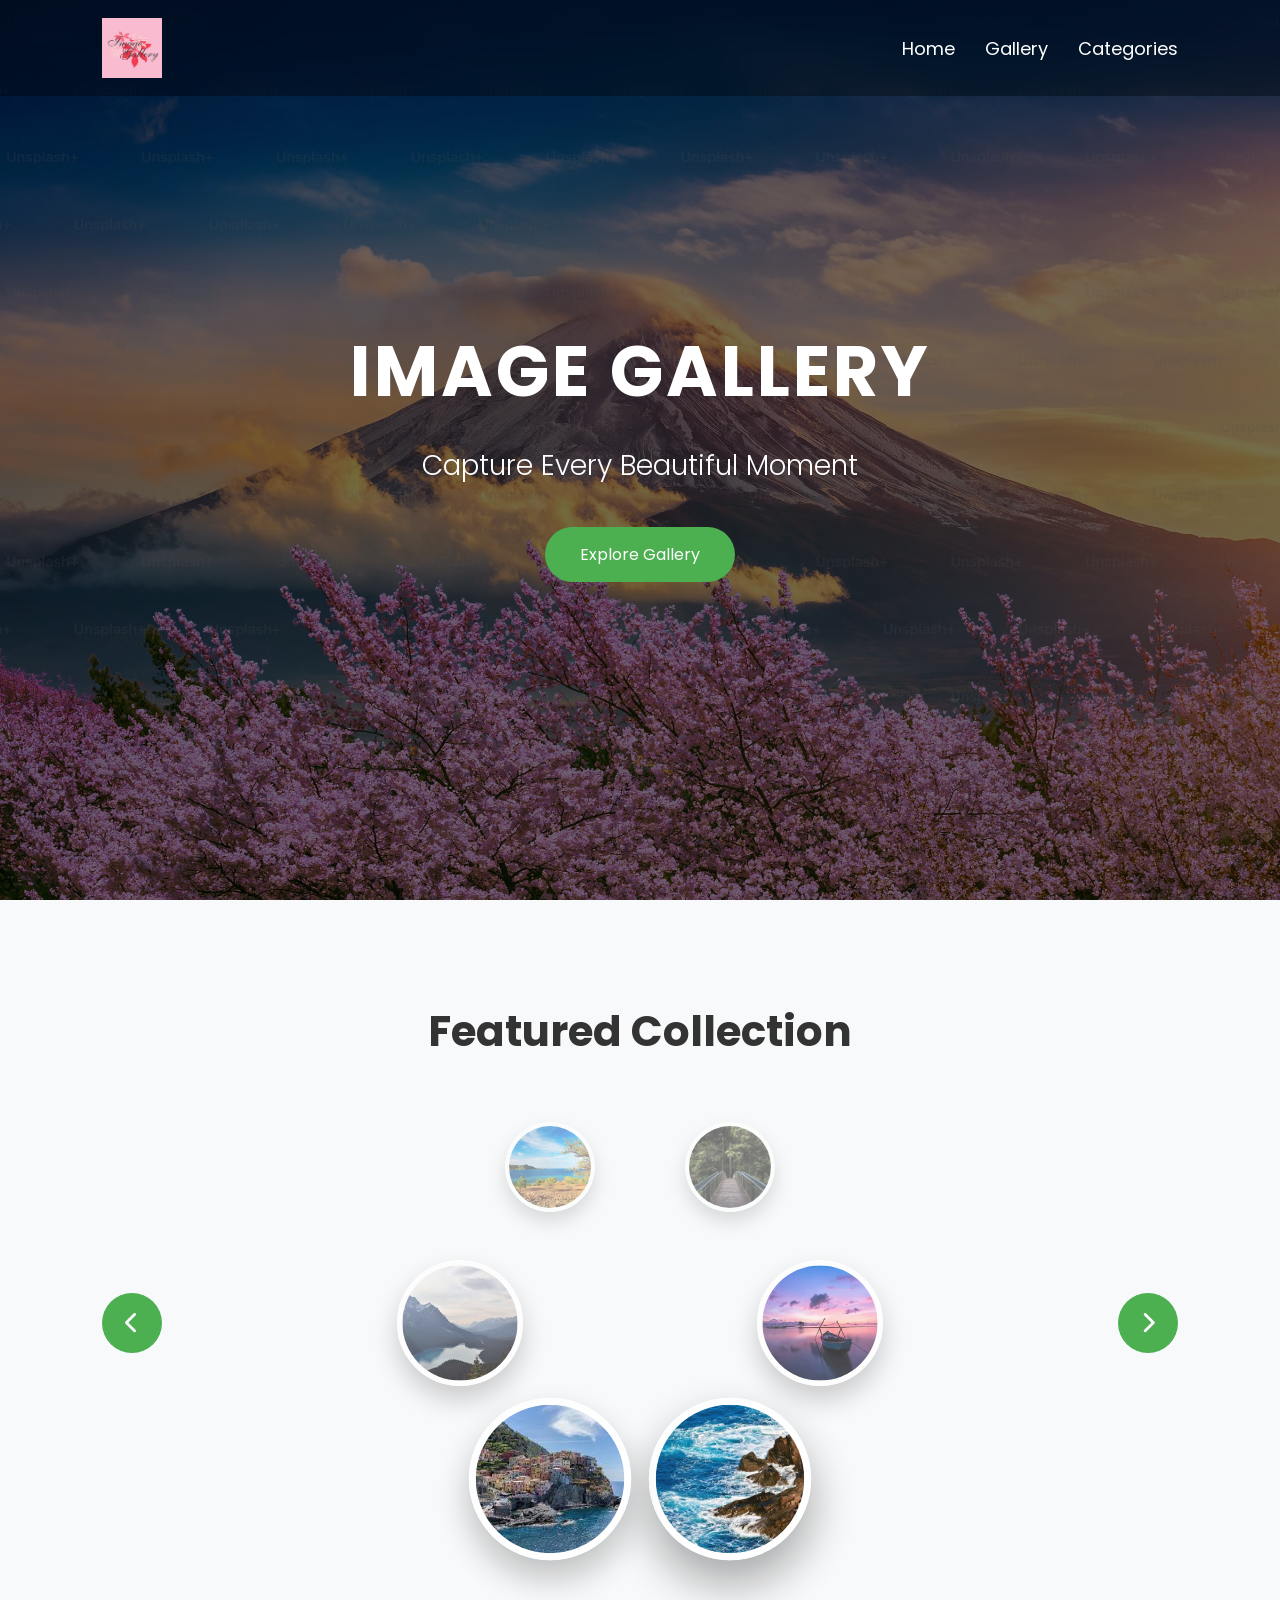
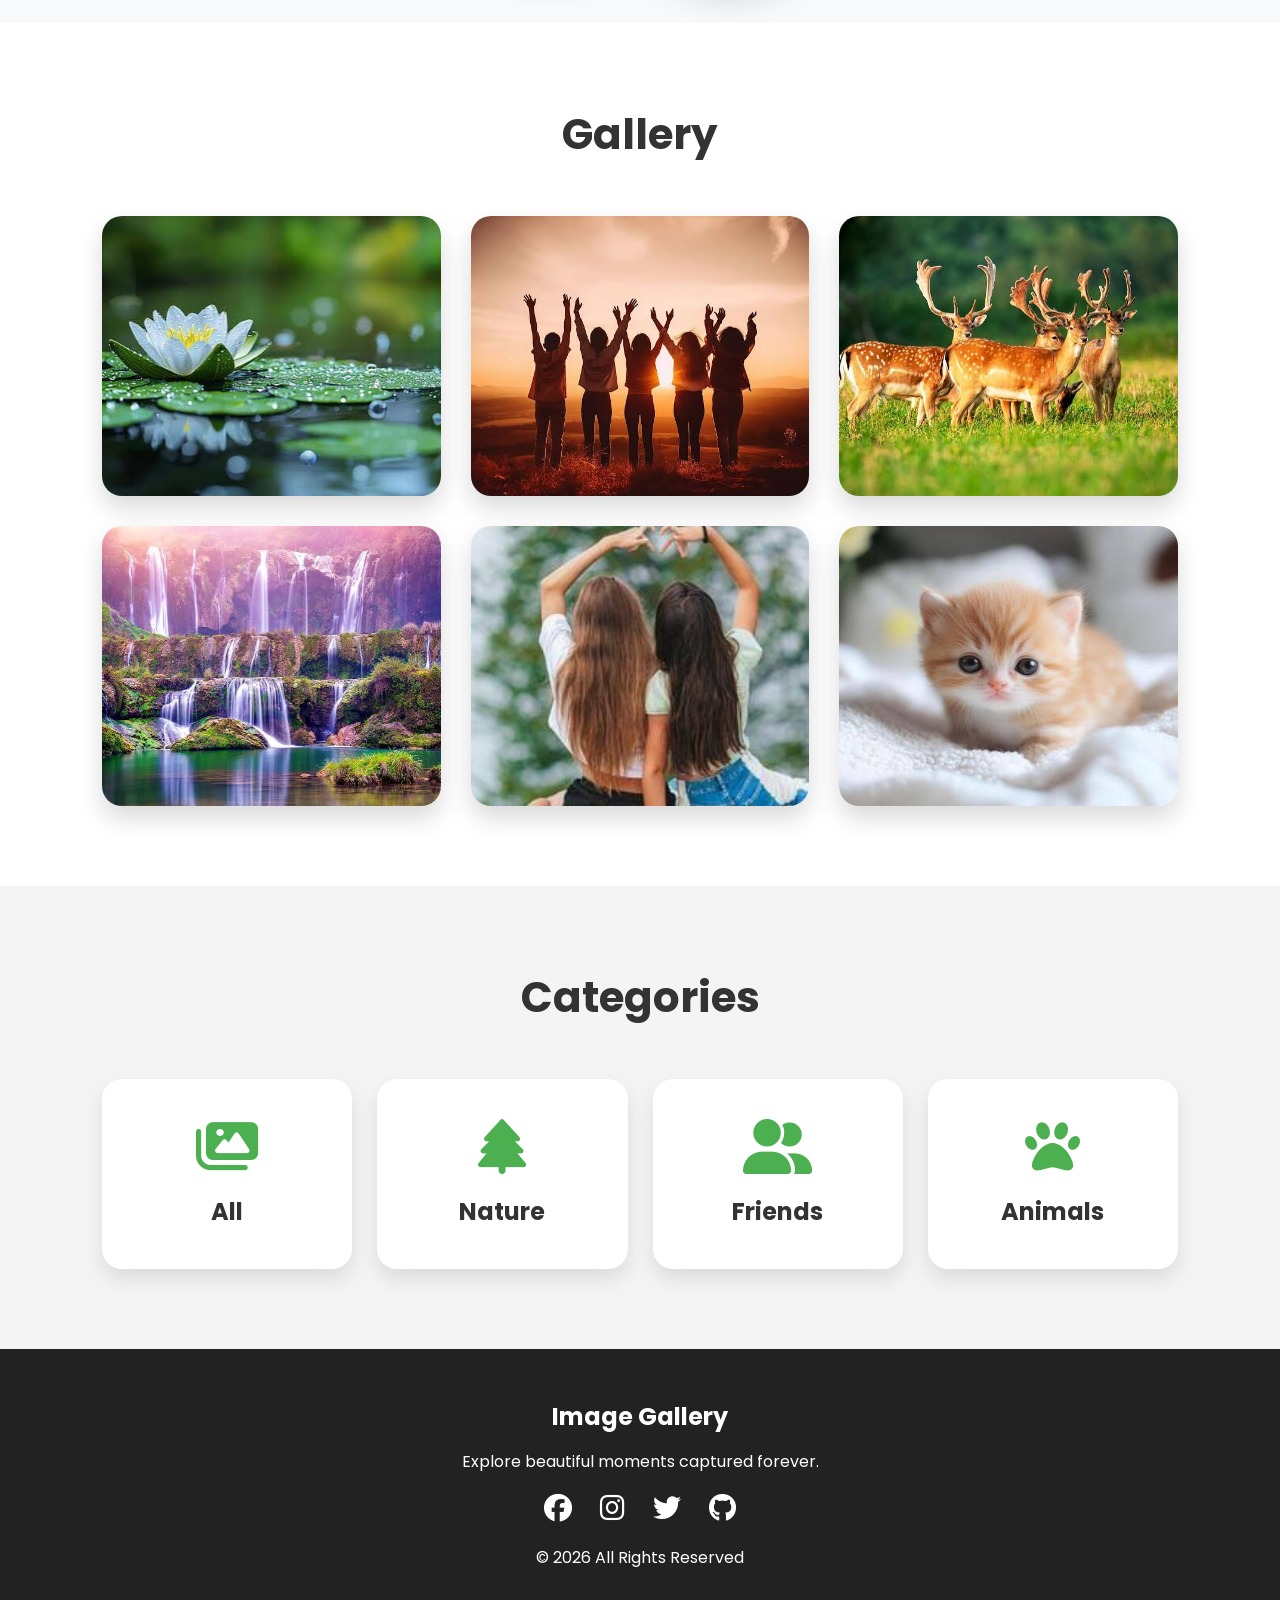
<file: CodeAlph_imageGallery/index.html>
<!DOCTYPE html>
<html lang="en">

<head>
    <meta charset="UTF-8">
    <meta name="viewport" content="width=device-width, initial-scale=1.0">
    <title>Image Gallery</title>

    <link rel="stylesheet" href="index.css">

    <!-- Google Font -->
    <link href="https://fonts.googleapis.com/css2?family=Poppins:wght@300;400;500;600;700&display=swap"
        rel="stylesheet">

    <!-- Font Awesome -->
    <link rel="stylesheet"
        href="https://cdnjs.cloudflare.com/ajax/libs/font-awesome/6.6.0/css/all.min.css">
</head>

<body>

    <!-- ================= NAVBAR ================= -->

    <nav class="navbar">

        <div class="logo">
           <img src="img/Elegant Black and Beige Gallery Logo.png" alt="image gallery logo">
        </div>

        <ul>

            <li><a href="#home">Home</a></li>

            <li><a href="#gallery">Gallery</a></li>

            <li><a href="#categories">Categories</a></li>

        </ul>

    </nav>


    <!-- ================= HERO ================= -->

    <header class="banner" id="home">

        <div class="overlay">

            <h1>IMAGE GALLERY</h1>

            <h3>Capture Every Beautiful Moment</h3>

            <a href="#gallery" class="explore-btn">

                Explore Gallery

            </a>

        </div>

    </header>


    <!-- ================= FEATURED CAROUSEL ================= -->

    <section class="home-section">

        <h2>Featured Collection</h2>

        <div class="carousel-wrapper">

            <button class="prev-btn">
                <i class="fa-solid fa-chevron-left"></i>
            </button>

            <div class="circle-carousel">

                <img src="img/carousel1.jpg" class="circle-item">
                <img src="img/carousel2.jpg" class="circle-item">
                <img src="img/carousel3.jpg" class="circle-item">
                <img src="img/carousel4.jpg" class="circle-item">
                <img src="img/carousel5.jpg" class="circle-item">
                <img src="img/carousel6.jpg" class="circle-item">

            </div>

            <button class="next-btn">
                <i class="fa-solid fa-chevron-right"></i>
            </button>

        </div>

    </section>


    <!-- ================= GALLERY ================= -->

    <section id="gallery">

        <h2>Gallery</h2>

        <div class="gallery-grid">

            <div class="image-card">

                <img src="img/nature.jpg" data-category="nature">

                <div class="image-text">
                    Nature
                </div>

            </div>

            <div class="image-card">

                <img src="img/friends.jpg" data-category="friends">

                <div class="image-text">
                    Friends
                </div>

            </div>

            <div class="image-card">

                <img src="img/animal.jpg" data-category="animals">

                <div class="image-text">
                    Animals
                </div>

            </div>

            <div class="image-card">

                <img src="img/waterfall.jpg" data-category="nature">

                <div class="image-text">
                    Waterfall
                </div>

            </div>

            <div class="image-card">

                <img src="img/bestfriend.jpg" data-category="friends">

                <div class="image-text">
                    Best Friends
                </div>

            </div>

            <div class="image-card">

                <img src="img/cat.jpg" data-category="animals">

                <div class="image-text">
                    Cute Cat
                </div>

            </div>

        </div>

    </section>


    <!-- ================= CATEGORIES ================= -->

    <section id="categories">

        <h2>Categories</h2>

        <div class="category-container">

            <div class="category-card" data-filter="all">

                <i class="fa-solid fa-images"></i>

                <h3>All</h3>

            </div>

            <div class="category-card" data-filter="nature">

                <i class="fa-solid fa-tree"></i>

                <h3>Nature</h3>

            </div>

            <div class="category-card" data-filter="friends">

                <i class="fa-solid fa-user-group"></i>

                <h3>Friends</h3>

            </div>

            <div class="category-card" data-filter="animals">

                <i class="fa-solid fa-paw"></i>

                <h3>Animals</h3>

            </div>

        </div>

    </section>


    <!-- ================= LIGHTBOX ================= -->

    <div class="lightbox">

        <span class="close">&times;</span>

        <button class="light-prev">❮</button>

        <img class="lightbox-image">

        <button class="light-next">❯</button>

    </div>


    <!-- ================= TOP BUTTON ================= -->

    <button id="topBtn">

        <i class="fa-solid fa-arrow-up"></i>

    </button>


    <!-- ================= FOOTER ================= -->

    <footer>

        <h2>Image Gallery</h2>

        <p>

            Explore beautiful moments captured forever.

        </p>

        <div class="social-icons">

            <i class="fab fa-facebook"></i>

            <i class="fab fa-instagram"></i>

            <i class="fab fa-twitter"></i>

            <i class="fab fa-github"></i>

        </div>

        <p>

            © 2026 All Rights Reserved

        </p>

    </footer>

    <script src="script.js"></script>

</body>

</html>
</file>
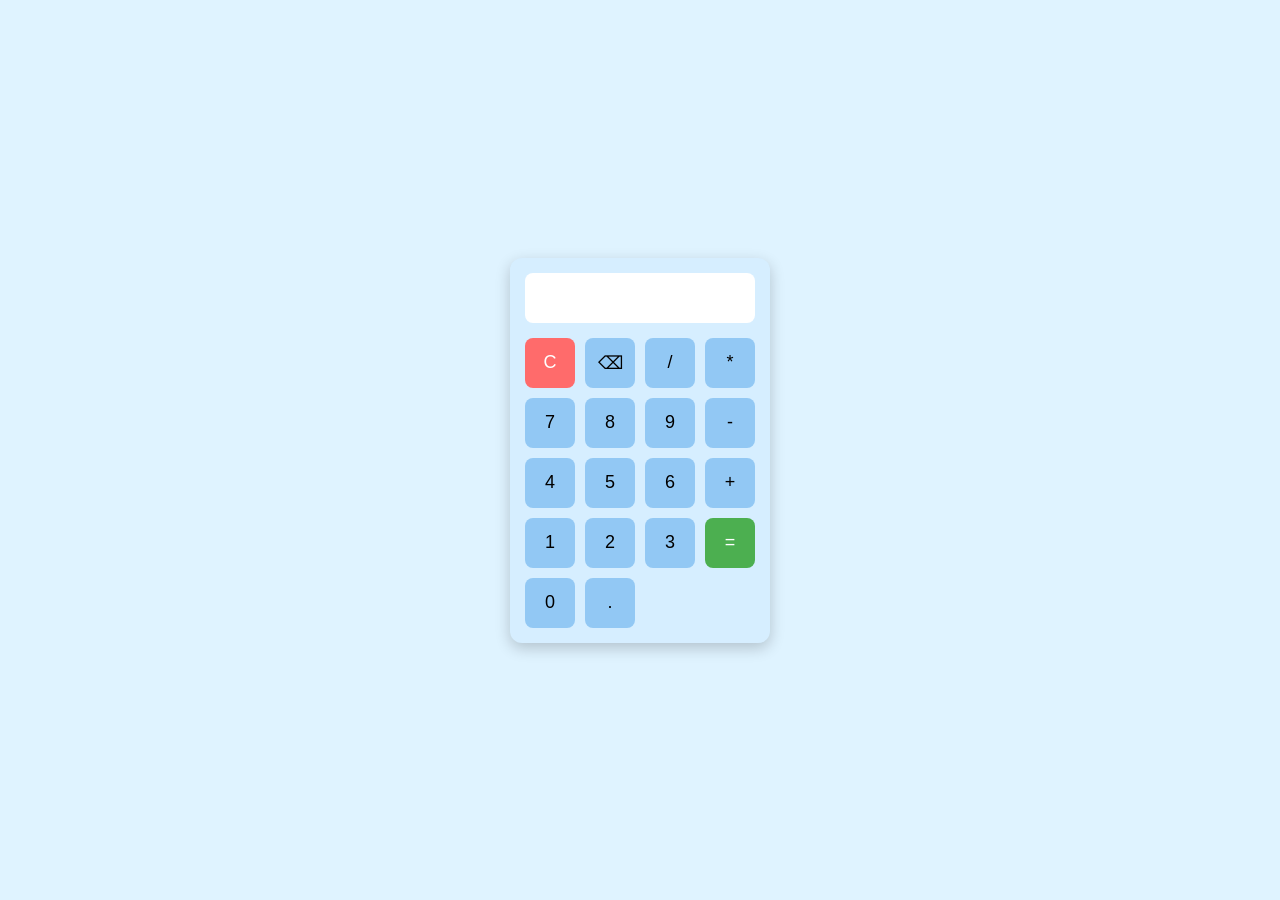
<file: CodeAlpha_Calculator/Calculator.html>
<!DOCTYPE html>
<html lang="en">
<head>
<meta charset="UTF-8">
<meta name="viewport" content="width=device-width, initial-scale=1.0">
<title>Calculator</title>
<link rel="stylesheet" href="calculator.css">

</head>
<body>

<div id="calculator">

<input type="text" id="display_input" readonly>

<div class="button_container">

<button class="button clear" onclick="clearDisplay()">C</button>
<button class="button" onclick="deleteLast()">⌫</button>
<button class="button" onclick="appendValue('/')">/</button>
<button class="button" onclick="appendValue('*')">*</button>

<button class="button" onclick="appendValue('7')">7</button>
<button class="button" onclick="appendValue('8')">8</button>
<button class="button" onclick="appendValue('9')">9</button>
<button class="button" onclick="appendValue('-')">-</button>

<button class="button" onclick="appendValue('4')">4</button>
<button class="button" onclick="appendValue('5')">5</button>
<button class="button" onclick="appendValue('6')">6</button>
<button class="button" onclick="appendValue('+')">+</button>

<button class="button" onclick="appendValue('1')">1</button>
<button class="button" onclick="appendValue('2')">2</button>
<button class="button" onclick="appendValue('3')">3</button>
<button class="button equal" onclick="calculate()">=</button>

<button class="button" onclick="appendValue('0')">0</button>
<button class="button" onclick="appendValue('.')">.</button>

</div>

</div>

<script src="calculator.js">
</script>

</body>
</html>
</file>
<file: CodeAlph_imageGallery/index.css>
@import url('https://fonts.googleapis.com/css2?family=Poppins:wght@300;400;500;600;700&display=swap');

*{
    margin:0;
    padding:0;
    box-sizing:border-box;
    font-family:'Poppins',sans-serif;
}

html{
    scroll-behavior:smooth;
}

body{
    background:#f8f9fa;
    color:#333;
    overflow-x:hidden;
    transition:.4s;
}

.navbar{
    position:fixed;
    top:0;
    left:0;
    width:100%;
    padding:18px 8%;
    display:flex;
    justify-content:space-between;
    align-items:center;
    background:rgba(0,0,0,.35);
    backdrop-filter:blur(15px);
    z-index:999;
}

.logo img{
    height:60px;
    width:auto;
    display:block;
    cursor:pointer;
    transition:.3s ease;
}

.logo img:hover{
    transform:scale(1.05);
}

.navbar ul{
    display:flex;
    list-style:none;
    gap:30px;
}

.navbar ul li a{
    color:white;
    text-decoration:none;
    font-size:18px;
    transition:.3s;
}

.navbar ul li a:hover{
    color:#4CAF50;
}

.nav-right{
    display:flex;
    gap:15px;
    align-items:center;
}

#search{
    width:220px;
    padding:10px 15px;
    border:none;
    outline:none;
    border-radius:30px;
}

#darkMode{
    width:45px;
    height:45px;
    border:none;
    border-radius:50%;
    background:#4CAF50;
    color:white;
    cursor:pointer;
    font-size:18px;
    transition:.4s;
}

#darkMode:hover{
    transform:rotate(20deg);
    background:#2E7D32;
}

.banner{
    height:100vh;

    background:
    linear-gradient(rgba(0,0,0,.55),
    rgba(0,0,0,.55)),
    url(img/banner.avif)
    center/cover no-repeat;
    display:flex;
    justify-content:center;
    align-items:center;
    text-align:center;
}

.overlay{
    color:white;
}

.overlay h1{
    font-size:70px;
    letter-spacing:3px;
    animation:slideDown 1s;
}

.overlay h3{
    font-size:28px;
    font-weight:300;
    margin:20px 0;
    animation:fadeUp 1.4s;
}

.explore-btn{
    display:inline-block;
    margin-top:20px;
    padding:15px 35px;
    background:#4CAF50;
    color:white;
    text-decoration:none;
    border-radius:40px;
    transition:.4s;
}

.explore-btn:hover{
    background:#2E7D32;
    transform:translateY(-5px);
}

.home-section{
    padding:100px 8%;
    text-align:center;
    background:#f8f9fa;
}

.home-section h2{
    font-size:42px;
    margin-bottom:60px;
}

.carousel-wrapper{

    display:flex;
    justify-content:center;
    align-items:center;
    gap:35px;

}

.circle-carousel{
    position: relative;
    width: 400px;
    height: 400px;
    margin: auto;
}

.circle-item{
    position:absolute;
    width:140px;
    height:140px;
    border-radius:50%;
    object-fit:cover;
    border:6px solid white;
    box-shadow:0 15px 30px rgba(0,0,0,.25);
    cursor:pointer;
    transition:
    left .8s ease,
    top .8s ease,
    transform .8s ease,
    opacity .8s ease,
    box-shadow .8s ease;
}

.circle-item.active{
    transform:scale(1.35);
    z-index:100;
    box-shadow:
    0 20px 40px rgba(0,0,0,.35);
}

.circle-item:hover{
    transform: translate(-50%,-50%) scale(1.2);
    box-shadow:0 20px 40px rgba(0,0,0,.45);
    z-index:999;
}

.circle-item{
    cursor:pointer;
}

.prev-btn,
.next-btn{
    width:60px;
    height:60px;
    border:none;
    border-radius:50%;
    background:#4CAF50;
    color:white;
    cursor:pointer;
    font-size:22px;
    transition:.4s;
}

.prev-btn:hover,
.next-btn:hover{
    background:#2E7D32;
    transform:scale(1.1);
}

@keyframes slideDown{
from{
opacity:0;
transform:translateY(-70px);
}
to{
opacity:1;
transform:translateY(0);
}
}

@keyframes fadeUp{
from{
opacity:0;
transform:translateY(70px);
}
to{
opacity:1;
transform:translateY(0);
}
}

@keyframes zoomIn{
from{
opacity:0;
transform:scale(.8);
}
to{
opacity:1;
transform:scale(1);
}
}

#gallery{
    padding:80px 8%;
    background:#fff;
}

#gallery h2{
    text-align:center;
    font-size:42px;
    margin-bottom:50px;
}

.gallery-grid{
    display:grid;
    grid-template-columns:repeat(auto-fit,minmax(280px,1fr));
    gap:30px;
}

.image-card{
    position:relative;
    overflow:hidden;
    border-radius:20px;
    cursor:pointer;
    animation:zoomIn .8s ease;
    box-shadow:0 12px 25px rgba(0,0,0,.15);
}

.image-card img{
    width:100%;
    height:280px;
    object-fit:cover;
    display:block;
    transition:.5s;
}

.image-card:hover img{
    transform:scale(1.1);
}

.image-text{
    position:absolute;
    left:0;
    bottom:-100%;
    width:100%;
    padding:20px;
    text-align:center;
    font-size:20px;
    color:#fff;
    background:rgba(0,0,0,.75);
    transition:.5s;
}

.image-card:hover .image-text{
    bottom:0;
}

#categories{
    padding:80px 8%;
    background:#f4f4f4;
}

#categories h2{
    text-align:center;
    font-size:42px;
    margin-bottom:50px;
}

.category-container{
    display:grid;
    grid-template-columns:repeat(auto-fit,minmax(220px,1fr));
    gap:25px;
}

.category-card{
    background:#fff;
    padding:40px 20px;
    border-radius:20px;
    text-align:center;
    cursor:pointer;
    transition:.4s;
    box-shadow:0 10px 20px rgba(0,0,0,.1);
}

.category-card:hover{
    transform:translateY(-10px);
    background:#4CAF50;
    color:#fff;
}

.category-card i{
    font-size:55px;
    color:#4CAF50;
    margin-bottom:20px;
    transition:.4s;
}

.category-card:hover i{
    color:#fff;
}

.category-card h3{
    font-size:24px;
}

.lightbox{
    position:fixed;
    inset:0;
    background:rgba(0,0,0,.9);
    display:none;
    justify-content:center;
    align-items:center;
    z-index:9999;
}

.lightbox-image{
    width:70%;
    max-width:900px;
    border-radius:15px;
}

.close{
    position:absolute;
    top:20px;
    right:35px;
    font-size:50px;
    color:#fff;
    cursor:pointer;
}

.light-prev,
.light-next{
    position:absolute;
    top:50%;
    transform:translateY(-50%);
    width:55px;
    height:55px;
    border:none;
    border-radius:50%;
    background:#fff;
    font-size:24px;
    cursor:pointer;
    transition:.3s;
}

.light-prev{
    left:40px;
}

.light-next{
    right:40px;
}

.light-prev:hover,
.light-next:hover{
    background:#4CAF50;
    color:#fff;
}

#topBtn{
    position:fixed;
    right:25px;
    bottom:25px;
    width:55px;
    height:55px;
    border:none;
    border-radius:50%;
    background:#4CAF50;
    color:#fff;
    cursor:pointer;
    font-size:20px;
    display:none;
    transition:.4s;
    z-index:999;
}

#topBtn:hover{
    background:#2E7D32;
    transform:scale(1.1);
}

footer{
    background:#222;
    color:#fff;
    text-align:center;
    padding:50px 20px;
}

footer h2{
    margin-bottom:15px;
}

footer p{
    margin:10px 0;
}

.social-icons{
    margin:20px 0;
}

.social-icons i{
    font-size:28px;
    margin:0 12px;
    cursor:pointer;
    transition:.3s;
}

.social-icons i:hover{
    color:#4CAF50;
    transform:translateY(-5px);
}


body.dark{
    background:#121212;
    color:#fff;
}

body.dark .home-section{
    background:#121212;
}

body.dark #gallery{
    background:#1b1b1b;
}

body.dark #categories{
    background:#222;
}

body.dark .category-card{
    background:#333;
    color:#fff;
}

body.dark footer{
    background:#000;
}

body.dark .image-text{
    background:rgba(255,255,255,.15);
}

@media(max-width:992px){
    .navbar{
        padding:15px 5%;
    }

    .navbar ul{
        gap:18px;
    }

    #search{
        width:170px;
    }

    .overlay h1{
        font-size:55px;
    }

    .overlay h3{
        font-size:22px;
    }

    .circle-carousel{
        width:420px;
        height:420px;
    }

    .circle-item{
        width:110px;
        height:110px;
    }
}

@media(max-width:768px){
    .navbar{
        flex-direction:column;
        gap:15px;
        padding:15px;
    }

    .navbar ul{
        flex-wrap:wrap;
        justify-content:center;
    }

    .nav-right{
        flex-direction:column;
    }

    .overlay h1{
        font-size:42px;
    }

    .overlay h3{
        font-size:18px;
    }

    .carousel-wrapper{
        flex-direction:column;
    }

    .circle-carousel{
        width:320px;
        height:320px;
    }

    .circle-item{
        width:80px;
        height:80px;
    }

    .lightbox-image{
        width:90%;
    }

}

@media(max-width:480px){
    .overlay h1{
        font-size:32px;
    }

    .overlay h3{
        font-size:16px;
    }

    .home-section h2,
    #gallery h2,
    #categories h2{
        font-size:30px;
    }

    .image-card img{
        height:220px;
    }

    #search{
        width:100%;
    }

}
</file>
<file: CodeAlpha_Calculator/calculator.css>
*{
    margin:0;
    padding:0;
    box-sizing:border-box;
    font-family:Arial, Helvetica, sans-serif;
}

body{
    display:flex;
    justify-content:center;
    align-items:center;
    height:100vh;
    background:#dff3ff;
}

#calculator{
    width:260px;
    background:#D6EEFF;
    padding:15px;
    border-radius:12px;
    box-shadow:0 5px 15px rgba(0,0,0,0.2);
}

#display_input{
    width:100%;
    height:50px;
    margin-bottom:15px;
    font-size:24px;
    text-align:right;
    padding:10px;
    border:none;
    border-radius:8px;
    outline:none;
    background:white;
}

.button_container{
    display:grid;
    grid-template-columns:repeat(4,1fr);
    gap:10px;
}

.button{
    height:50px;
    border:none;
    border-radius:8px;
    background:#92c8f4;
    font-size:18px;
    cursor:pointer;
    transition:0.3s;
}

.button:hover{
    background:#69b3ec;
    transform:scale(1.05);
}

.button:active{
    transform:scale(0.95);
}

.equal{
    background:#4CAF50;
    color:white;
}

.equal:hover{
    background:#3d9442;
}

.clear{
    background:#ff6b6b;
    color:white;
}

.clear:hover{
    background:#e74c3c;
}
</file>
